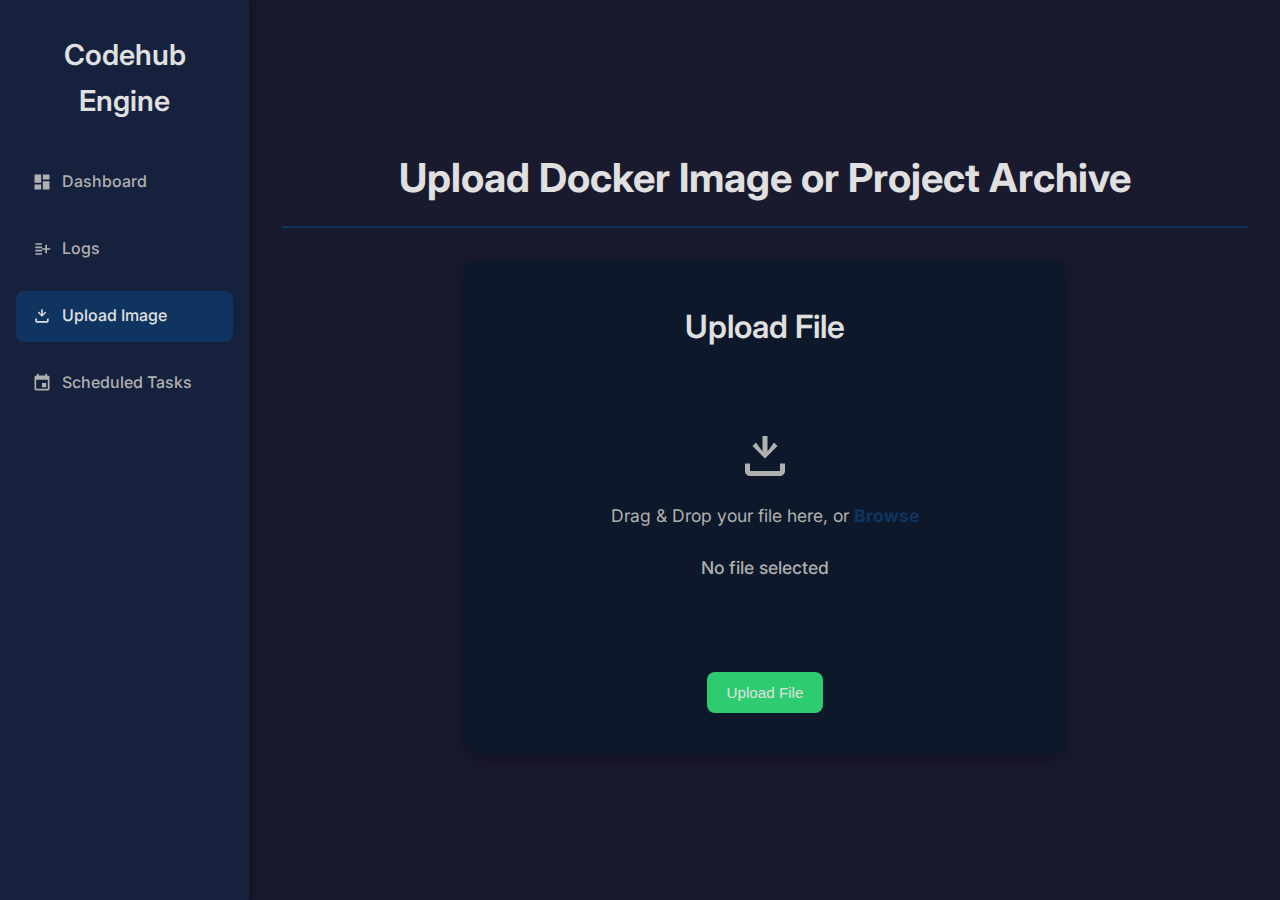
<file: public/upload.html>
<!DOCTYPE html>
<html lang="en">
<head>
    <meta charset="UTF-8">
    <meta name="viewport" content="width=device-width, initial-scale=1.0">
    <title>Codehub Execution Engine - Upload Image</title>
    <link href="https://fonts.googleapis.com/css2?family=Inter:wght@300;400;500;600;700&display=swap" rel="stylesheet">
    <style>
        :root {
            --bg-primary: #1a1a2e;
            --bg-secondary: #16213e;
            --text-primary: #e0e0e0;
            --text-secondary: #b0b0b0;
            --accent-blue: #0f3460;
            --accent-green: #2ecc71;
            --accent-red: #e74c3c;
            --accent-orange: #f39c12;
            --border-color: #0c182c;
            --card-bg: #0d192a;
            --input-bg: #0c182c;
            --button-hover-bg: #1c4587;
            --shadow-color: rgba(0, 0, 0, 0.4);
        }

        * {
            box-sizing: border-box;
            margin: 0;
            padding: 0;
        }

        body {
            font-family: 'Inter', sans-serif;
            background-color: var(--bg-primary);
            color: var(--text-primary);
            line-height: 1.6;
            display: flex;
            min-height: 100vh;
        }

        .sidebar {
            width: 250px;
            background-color: var(--bg-secondary);
            padding: 2rem 1rem;
            display: flex;
            flex-direction: column;
            border-right: 1px solid var(--border-color);
            box-shadow: 2px 0 10px var(--shadow-color);
        }

        .sidebar h2 {
            color: var(--text-primary);
            font-size: 1.8rem;
            margin-bottom: 2rem;
            text-align: center;
            font-weight: 600;
        }

        .sidebar nav ul {
            list-style: none;
        }

        .sidebar nav ul li {
            margin-bottom: 1rem;
        }

        .sidebar nav ul li a {
            display: flex;
            align-items: center;
            padding: 0.8rem 1rem;
            color: var(--text-secondary);
            text-decoration: none;
            border-radius: 8px;
            transition: background-color 0.3s ease, color 0.3s ease;
            font-weight: 500;
        }

        .sidebar nav ul li a:hover,
        .sidebar nav ul li a.active {
            background-color: var(--accent-blue);
            color: var(--text-primary);
        }

        .sidebar nav ul li a svg {
            margin-right: 10px;
            width: 20px;
            height: 20px;
            fill: currentColor;
        }

        .main-content {
            flex-grow: 1;
            padding: 2rem;
            overflow-y: auto;
            display: flex;
            flex-direction: column;
            align-items: center;
            justify-content: center;
        }

        h1 {
            font-size: 2.5rem;
            color: var(--text-primary);
            margin-bottom: 2rem;
            font-weight: 700;
            border-bottom: 2px solid var(--accent-blue);
            padding-bottom: 1rem;
            width: 100%;
            text-align: center;
        }

        .upload-card {
            background-color: var(--card-bg);
            border-radius: 12px;
            padding: 2.5rem;
            box-shadow: 0 4px 20px var(--shadow-color);
            border: 1px solid var(--border-color);
            width: 100%;
            max-width: 600px;
            text-align: center;
        }

        .upload-card h2 {
            font-size: 2rem;
            margin-bottom: 1.5rem;
            color: var(--text-primary);
            font-weight: 600;
        }

        .upload-area {
            border: 2px dashed var(--border-color);
            border-radius: 10px;
            padding: 3rem 1.5rem;
            margin-bottom: 2rem;
            cursor: pointer;
            transition: background-color 0.3s ease, border-color 0.3s ease;
            display: flex;
            flex-direction: column;
            align-items: center;
            justify-content: center;
            min-height: 200px;
        }

        .upload-area:hover {
            background-color: rgba(var(--accent-blue), 0.2);
            border-color: var(--accent-blue);
        }

        .upload-area input[type="file"] {
            display: none;
        }

        .upload-area svg {
            width: 60px;
            height: 60px;
            fill: var(--text-secondary);
            margin-bottom: 1rem;
        }

        .upload-area p {
            color: var(--text-secondary);
            font-size: 1.1rem;
            margin-bottom: 0.5rem;
        }

        .upload-area p strong {
            color: var(--accent-blue);
            cursor: pointer;
        }

        .file-name-display {
            font-size: 1rem;
            color: var(--text-primary);
            margin-top: 1rem;
            font-weight: 500;
        }

        .btn {
            background-color: var(--accent-blue);
            color: var(--text-primary);
            border: none;
            padding: 0.75rem 1.25rem;
            border-radius: 8px;
            cursor: pointer;
            font-size: 0.95rem;
            font-weight: 500;
            transition: background-color 0.3s ease, transform 0.2s ease;
            white-space: nowrap;
            display: inline-flex;
            align-items: center;
            justify-content: center;
        }

        .btn:hover {
            background-color: var(--button-hover-bg);
            transform: translateY(-2px);
        }

        .btn-green {
            background-color: var(--accent-green);
        }

        .btn-green:hover {
            background-color: #27ae60;
        }

        .toast {
            visibility: hidden;
            min-width: 250px;
            background-color: var(--bg-secondary);
            color: var(--text-primary);
            text-align: center;
            border-radius: 8px;
            padding: 16px;
            position: fixed;
            z-index: 1001;
            bottom: 30px;
            left: 50%;
            transform: translateX(-50%);
            box-shadow: 0 4px 20px var(--shadow-color);
            opacity: 0;
            transition: opacity 0.5s, visibility 0.5s;
        }

        .toast.show {
            visibility: visible;
            opacity: 1;
        }

        .toast.success {
            border: 1px solid var(--accent-green);
        }

        .toast.error {
            border: 1px solid var(--accent-red);
        }
    </style>
</head>
<body>
    <aside class="sidebar">
        <h2>Codehub Engine</h2>
        <nav>
            <ul>
                <li>
                    <a href="index.html">
                        <svg viewBox="0 0 24 24" xmlns="http://www.w3.org/2000/svg">
                            <path d="M3 13h8V3H3v10zm0 8h8v-6H3v6zm10 0h8V11h-8v10zm0-18v6h8V3h-8z"/>
                        </svg>
                        Dashboard
                    </a>
                </li>
                <li>
                    <a href="logs.html">
                        <svg viewBox="0 0 24 24" xmlns="http://www.w3.org/2000/svg">
                            <path d="M22 13h-4v4h-2v-4h-4v-2h4V7h2v4h4v2zm-12-6H4V5h8v2zm0 4H4v-2h8v2zm0 4H4v-2h8v2zm0 4H4v-2h8v2z"/>
                        </svg>
                        Logs
                    </a>
                </li>
                <li>
                    <a href="upload.html" class="active">
                        <svg viewBox="0 0 24 24" xmlns="http://www.w3.org/2000/svg">
                            <path d="M18 15v3H6v-3H4v3c0 1.1.9 2 2 2h12c1.1 0 2-.9 2-2v-3h-2zm-1-7l-1.41-1.41L13 10.17V4h-2v6.17L8.41 6.59 7 8l5 5 5-5z"/>
                        </svg>
                        Upload Image
                    </a>
                </li>
                <li>
                    <a href="schedule.html">
                        <svg viewBox="0 0 24 24" xmlns="http://www.w3.org/2000/svg">
                            <path d="M17 12h-5v5h5v-5zM16 1v2H8V1H6v2H5c-1.11 0-1.99.9-1.99 2L3 19c0 1.1.89 2 2 2h14c1.1 0 2-.9 2-2V5c0-1.1-.9-2-2-2h-1V1h-2zm3 18H5V8h14v11z"/>
                        </svg>
                        Scheduled Tasks
                    </a>
                </li>
            </ul>
        </nav>
    </aside>

    <main class="main-content">
        <h1>Upload Docker Image or Project Archive</h1>
        <div class="upload-card">
            <h2>Upload File</h2>
            <div class="upload-area" id="uploadArea">
                <input type="file" id="fileInput" accept=".tar, .tar.gz, .zip, .img, .dockerimage">
                <svg viewBox="0 0 24 24" xmlns="http://www.w3.org/2000/svg">
                    <path d="M18 15v3H6v-3H4v3c0 1.1.9 2 2 2h12c1.1 0 2-.9 2-2v-3h-2zm-1-7l-1.41-1.41L13 10.17V4h-2v6.17L8.41 6.59 7 8l5 5 5-5z"/>
                </svg>
                <p>Drag & Drop your file here, or <strong>Browse</strong></p>
                <p class="file-name-display" id="fileNameDisplay">No file selected</p>
            </div>
            <button class="btn btn-green" id="uploadButton">Upload File</button>
        </div>
    </main>

    <div id="toast" class="toast"></div>

    <script>
        const API_BASE_URL = 'http://localhost:8000';
        const fileInput = document.getElementById('fileInput');
        const uploadArea = document.getElementById('uploadArea');
        const fileNameDisplay = document.getElementById('fileNameDisplay');
        const uploadButton = document.getElementById('uploadButton');
        const toastElement = document.getElementById('toast');

        let selectedFile = null;

        function showToast(message, type = 'success', duration = 3000) {
            toastElement.textContent = message;
            toastElement.className = `toast show ${type}`;
            setTimeout(() => {
                toastElement.className = 'toast';
            }, duration);
        }

        // Handle file selection via input
        fileInput.addEventListener('change', (event) => {
            selectedFile = event.target.files[0];
            if (selectedFile) {
                fileNameDisplay.textContent = `Selected: ${selectedFile.name}`;
                uploadButton.disabled = false;
            } else {
                fileNameDisplay.textContent = 'No file selected';
                uploadButton.disabled = true;
            }
        });

        // Handle drag and drop
        uploadArea.addEventListener('dragover', (event) => {
            event.preventDefault();
            uploadArea.style.borderColor = 'var(--accent-blue)';
            uploadArea.style.backgroundColor = 'rgba(var(--accent-blue), 0.2)';
        });

        uploadArea.addEventListener('dragleave', (event) => {
            event.preventDefault();
            uploadArea.style.borderColor = 'var(--border-color)';
            uploadArea.style.backgroundColor = 'transparent';
        });

        uploadArea.addEventListener('drop', (event) => {
            event.preventDefault();
            uploadArea.style.borderColor = 'var(--border-color)';
            uploadArea.style.backgroundColor = 'transparent';

            const files = event.dataTransfer.files;
            if (files.length > 0) {
                selectedFile = files[0];
                fileNameDisplay.textContent = `Selected: ${selectedFile.name}`;
                uploadButton.disabled = false;
            }
        });

        // Trigger file input click when upload area is clicked
        uploadArea.addEventListener('click', () => {
            fileInput.click();
        });

        // Handle upload button click
        uploadButton.addEventListener('click', async () => {
            if (!selectedFile) {
                showToast('Please select a file to upload.', 'error');
                return;
            }

            const formData = new FormData();
            formData.append('file', selectedFile);

            uploadButton.textContent = 'Uploading...';
            uploadButton.disabled = true;

            try {
                const response = await fetch(`${API_BASE_URL}/upload_image`, {
                    method: 'POST',
                    body: formData,
                    // No 'Content-Type' header needed for FormData; browser sets it with boundary
                });

                if (!response.ok) {
                    const errorData = await response.json().catch(() => ({ message: 'Unknown error' }));
                    throw new Error(errorData.detail || errorData.message || `HTTP error! status: ${response.status}`);
                }

                showToast(`File "${selectedFile.name}" uploaded successfully!`, 'success');
                selectedFile = null;
                fileNameDisplay.textContent = 'No file selected';
                fileInput.value = ''; // Clear file input
            } catch (error) {
                console.error('Upload failed:', error);
                showToast(`Upload failed: ${error.message}`, 'error');
            }
            finally {
                uploadButton.textContent = 'Upload File';
                uploadButton.disabled = false;
            }
        });

        // Initial state
        document.addEventListener('DOMContentLoaded', () => {
            uploadButton.disabled = true;
        });
    </script>
</body>
</html>
</file>
